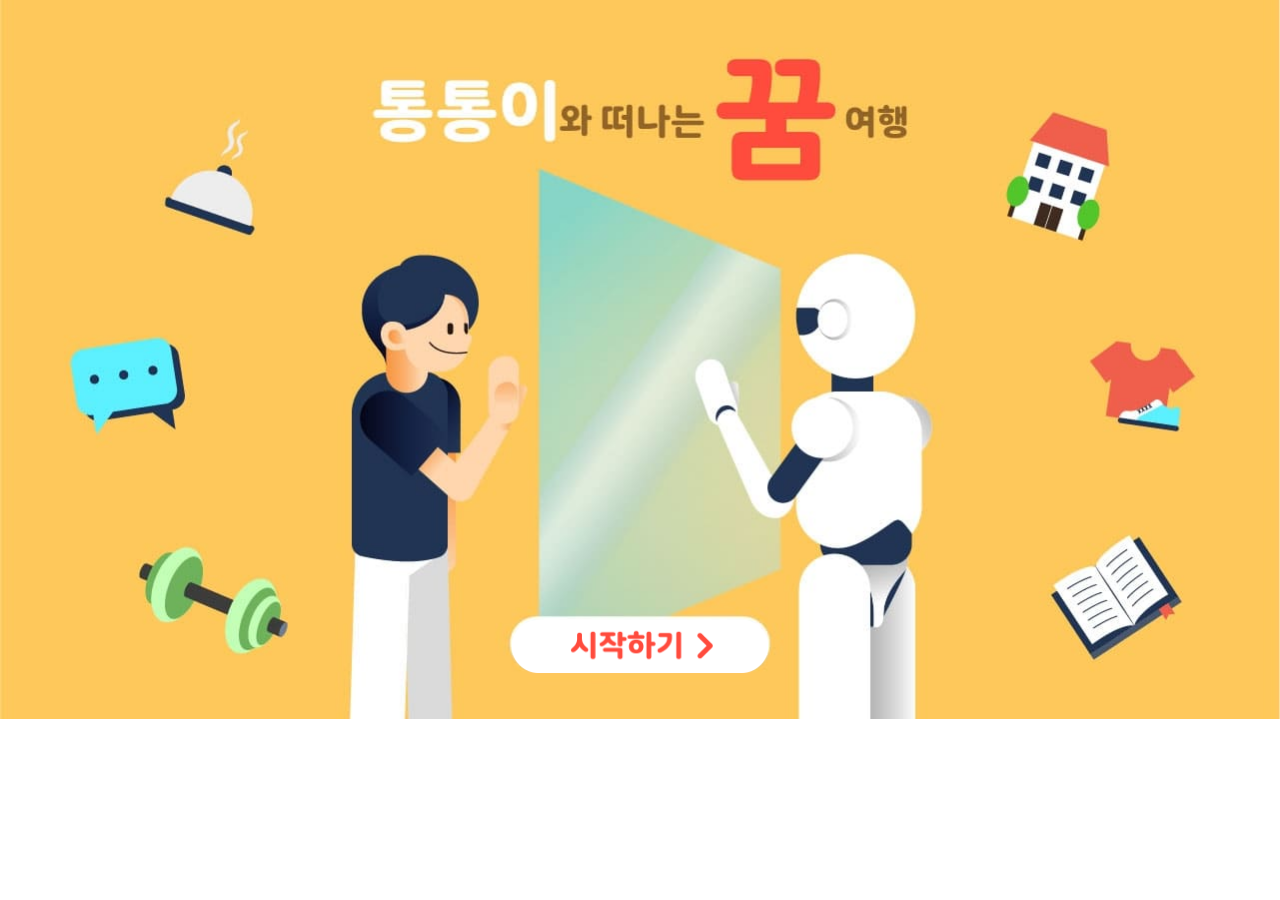
<file: index.html>
<!DOCTYPE html>
<html lang="en">
<head>
    <meta charset="UTF-8">
    <meta http-equiv="X-UA-Compatible" content="IE=edge">
    <meta name="viewport" content="width=device-width, initial-scale=1.0">
    <link rel="stylesheet" href="css/style.css">
    <title>통통이와 떠나는 꿈 여행</title>
</head>
<body>
    <main class="index-main">
        <div class="box-img">
            <img class="bg-img0" src="images/web_1_main.jpg" alt="">
            <a id="next_page" href="home.html"><img class="start-img-btn btneffect0" src="images/btn/web_1_main_btn.jpg" alt=""></a>
        </div>
        <audio id="audio" src="mp3/아이들.mp3" controls autoplay loop muted = "muted" style="display: none;"></audio>  
        <!-- <iframe src="" allow="autoplay" style="display: none;"></iframe>
        <audio id="main_bgm" autoplay loop controls style="display: none;">
        <source src="mp3/아이들.mp3" type="audio/mp3">
        </audio> -->
    </main>
    <script src="js/sound.js"></script>
</body>
</html>
</file>
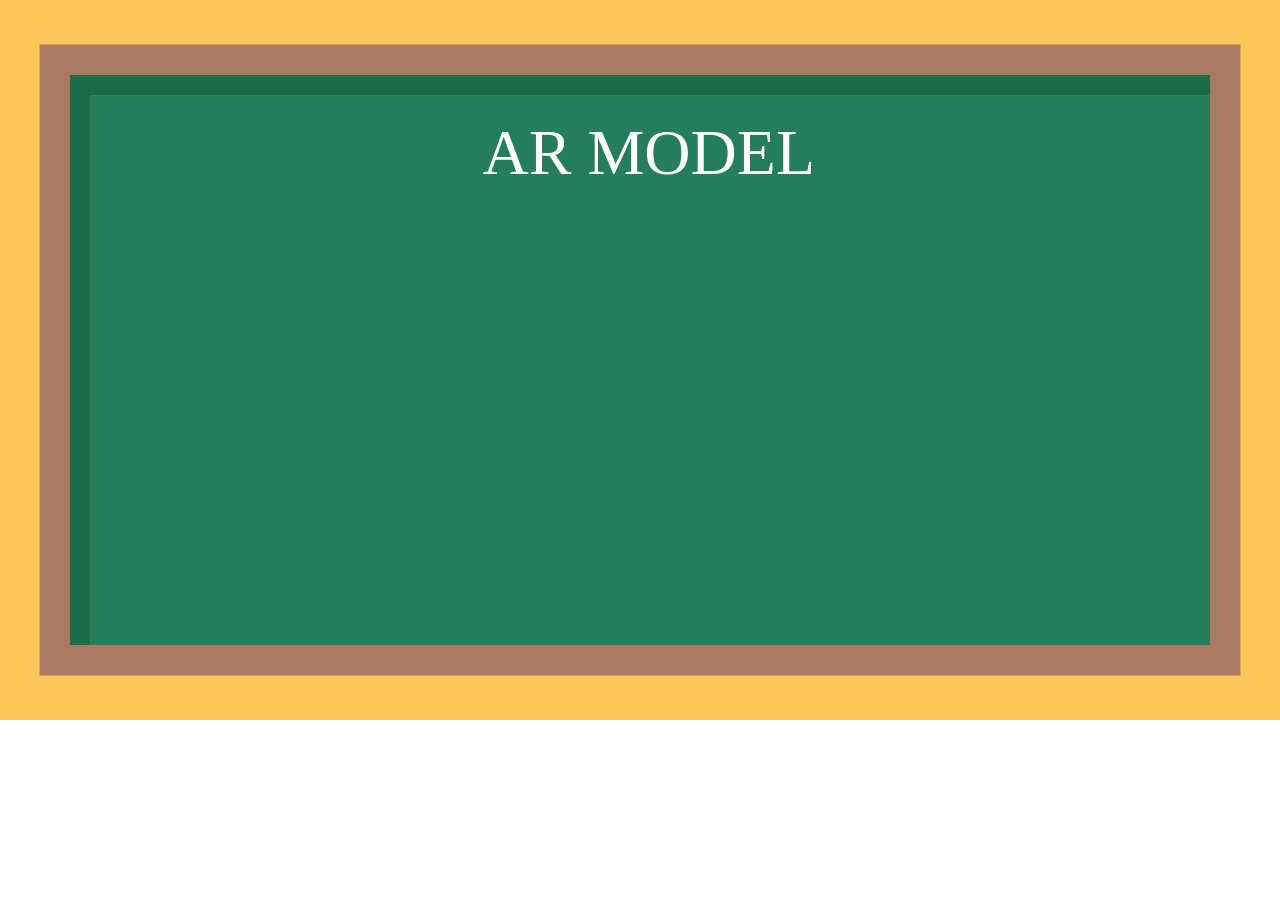
<file: ar_model.html>
<!DOCTYPE html>
<html lang="ko">
<head>
    <meta charset="UTF-8">
    <meta http-equiv="X-UA-Compatible" content="IE=edge">
    <meta name="viewport" content="width=device-width, initial-scale=1.0">
    <link rel="stylesheet" href="css/style.css">
    <title>armodel</title>
</head>
<body onresize="parent.resizeTo(900,565)" onload="parent.resizeTo(900,565)">
    <div class="box-img">
        <img class="bg-img0" src="images/background_2.jpg" alt="">
        <div class="model-pos">
            <canvas class="model-item" id="c"></canvas>
        </div>
        <h3 class="ar-txt">AR MODEL</h3>
    </div>    <script src="https://r105.threejsfundamentals.org/threejs/resources/threejs/r105/three.min.js"></script>
    <script src="https://r105.threejsfundamentals.org/threejs/resources/threejs/r105/js/controls/OrbitControls.js"></script>
    <script src="https://r105.threejsfundamentals.org/threejs/resources/threejs/r105/js/loaders/GLTFLoader.js"></script>
    <script src="https://r105.threejsfundamentals.org/threejs/../3rdparty/dat.gui.min.js"></script>
    <script src="js/job_model.js" type="text/javascript"></script>
</body>
</html>
</file>
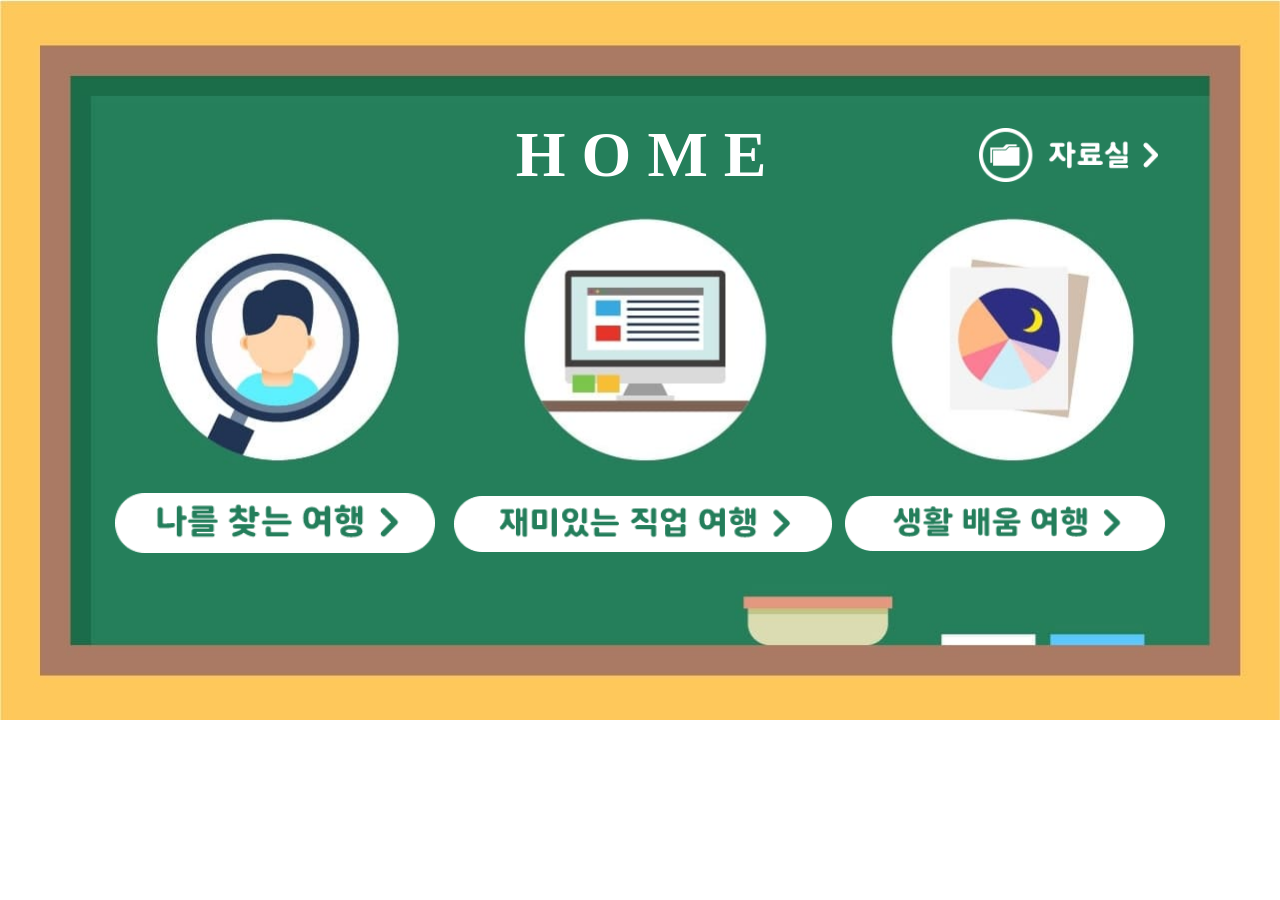
<file: home.html>
<!DOCTYPE html>
<html lang="ko">
<head>
    <meta charset="UTF-8">
    <meta http-equiv="X-UA-Compatible" content="IE=edge">
    <meta name="viewport" content="width=device-width, initial-scale=1.0">
    <link rel="stylesheet" href="css/style.css">
    <title>H O M E</title>
</head>
<body>
    <main>
        <div id="home-main-img" class="box-img">
            <img class="bg-img0" src="images/web_2page.jpg" alt="">
            <a href="trevle0.html"><img class="three-img-btn0 btneffect0" src="images/btn/web_2page_btn0.png" alt=""></a>
            <a href="jobtrevel.html"><img class="three-img-btn1 btneffect0" src="images/btn/web_2page_btn1.png" alt=""></a>
            <a href="lifetrevel.html"><img class="three-img-btn2 btneffect0" src="images/btn/web_2page_btn2.png" alt=""></a>
            <div class="txt-home">
                <h1>H O M E</h1>
            </div>
            <img class="three-img-btn3 btneffect0" src="images/btn/reference_btn/web_2page_ref_btn.png" alt="자료실 이미지" onmouseup="move_ref()">
        </div>
        <div id="home-ref-img" class="box-img">
            <img class="bg-img0" src="images/btn/reference_btn/ref_page2_background.png" alt="">
            
            <div class="ref-item0">
                <a href="https://www.youtube.com/channel/UCdEfcjVkis2ne9LnpWMfsvw" target='_blank'>
                    <img onclick="click_effect_btn_sound()" class="ref-btn-style btneffect0" src="images/btn/reference_btn/button_1.png" alt="">
                </a>
                <a href="https://www.youtube.com/channel/UCdEfcjVkis2ne9LnpWMfsvw" target='_blank'>
                    <img onclick="click_effect_btn_sound()" class="ref-btn-style btneffect0" src="images/btn/reference_btn/button_2.png" alt="">
                </a>
                <a href="pdf/디지털진로BOOK.pdf" download="디지털진로BOOK">
                    <img onclick="click_effect_btn_sound()" class="ref-btn-style btneffect0" src="images/btn/reference_btn/button_3.png" alt="">
                </a>  
            </div>  
            <div class="ref-item0 ref-item1">
                <a href="pdf/꿈여행가이드북.pdf" download="꿈여행가이드북">
                    <img onclick="click_effect_btn_sound()" class="ref-btn-style btneffect0" src="images/btn/reference_btn/button_4.png" alt="">
                </a>
                <a href="pdf/자기이해성장노트.pdf" download="자기이해성장노트">
                    <img onclick="click_effect_btn_sound()" class="ref-btn-style btneffect0" src="images/btn/reference_btn/button_5.png" alt="">
                </a>
                <a href="pdf/생활배움여행자료.pdf" download="생활배움여행자료">
                    <img onclick="click_effect_btn_sound()" class="ref-btn-style btneffect0" src="images/btn/reference_btn/button_6.png" alt="">
                </a>  
            </div>  
            <div class="ref-item0 ref-item2">
                <a href="pdf/직업놀이카드.pdf" download="직업놀이카드">
                    <img onclick="click_effect_btn_sound()" class="ref-btn-style btneffect0" src="images/btn/reference_btn/button_7.png" alt="">
                </a>
                <a href="pdf/진로관련사이트.pdf" download="진로관련사이트">
                    <img onclick="click_effect_btn_sound()" class="ref-btn-style btneffect0" src="images/btn/reference_btn/button_8.png" alt="">
                </a>
                <a id="file0" href="" download="">
                    <img onclick="click_effect_btn_sound()" onmousedown="clickdownload()" class="ref-btn-style btneffect0"
                        src="images/btn/reference_btn/button_9.png" alt="">
                </a>
                <a id="file1" href=""></a>
            </div>  
            <a href="home.html"><img class="ref-home-btn btneffect0" src="images/home.png" alt=""></a>
            <a href="home.html"><img class="ref-back-btn btneffect0" src="images/back.png" alt=""></a>
        </div>
        <audio id="audio" src="mp3/아이들.mp3" controls autoplay loop muted = "muted" style="display: none;"></audio>  
        <audio id="choice_sound" src="mp3/떠나고싶은여행을선택해주세요.mp3" controls autoplay muted = "muted" style="display: none;"></audio>  
        <audio id="btn_effect_music" src=""></audio>
    </main>
    <script src="js/reference.js"></script>
    <script src="js/sound.js"></script>
</body>
</html>
</file>
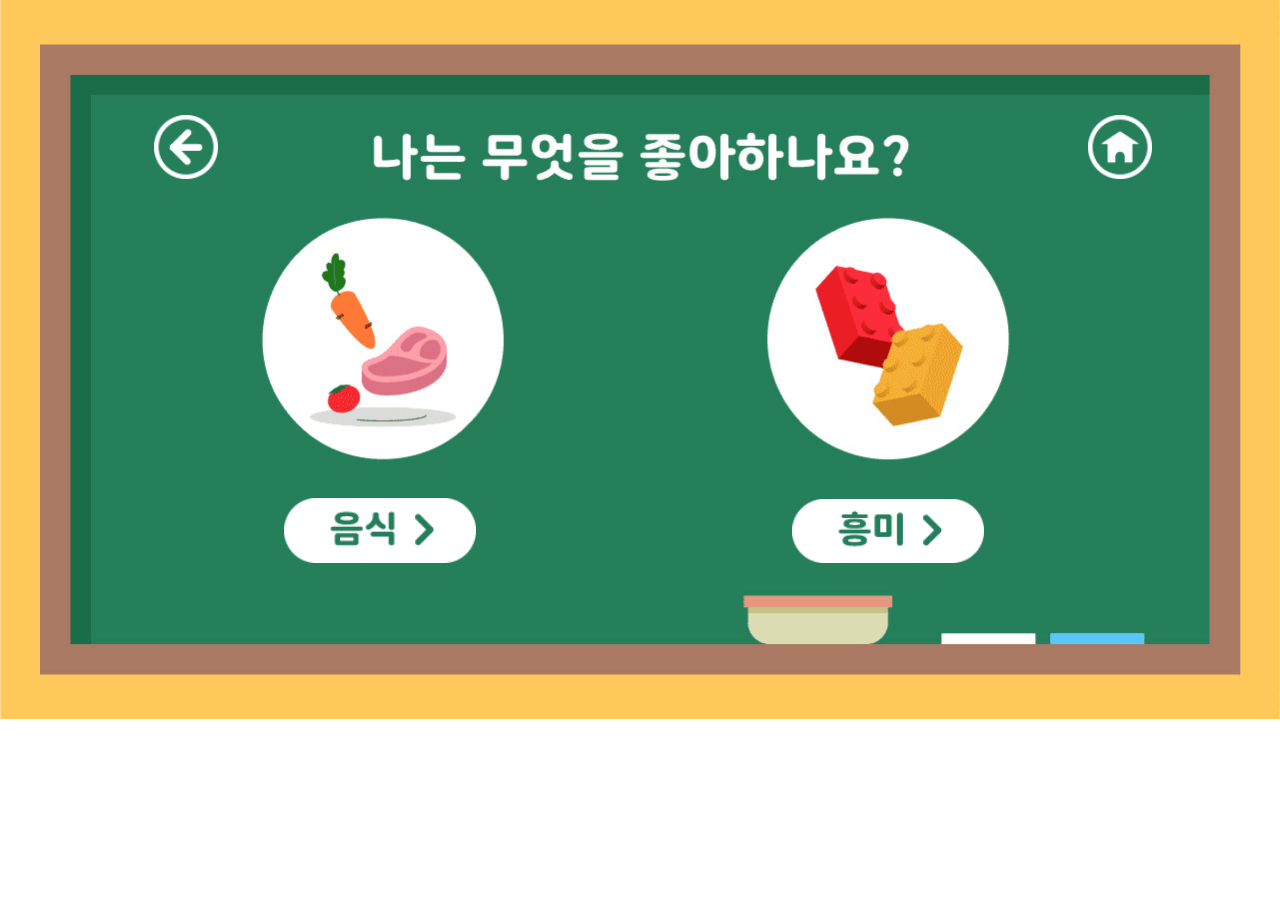
<file: like.html>
<!DOCTYPE html>
<html lang="ko">
<head>
    <meta charset="UTF-8">
    <meta http-equiv="X-UA-Compatible" content="IE=edge">
    <meta name="viewport" content="width=device-width, initial-scale=1.0">
    <link rel="stylesheet" href="css/style.css">
    <title>나는 무엇을 좋아하나요?</title>
</head>
<body>
    <main>
        <div class="box-img">
            <img class="bg-img0" src="images/web_4page.png" alt="">
            <a href="foodcup.html"><img class="like-img-btn0 btneffect0" src="images/btn/web_4page_btn0.png" alt=""></a>
            <a href="interestcup.html"><img class="like-img-btn1 btneffect0" src="images/btn/web_4page_btn1.png" alt=""></a>
            <a href="home.html"><img class="likehome-btn btneffect0" src="images/home.png" alt=""></a>
            <a href="trevle0.html"><img class="likeback-btn btneffect0" src="images/back.png" alt=""></a>
        </div>
        <audio id="audio" src="mp3/높다낮다.mp3" controls autoplay loop muted = "muted" style="display: none;"></audio>  

    </main>
    <script src="js/sound.js"></script>
</body>
</html>
</file>
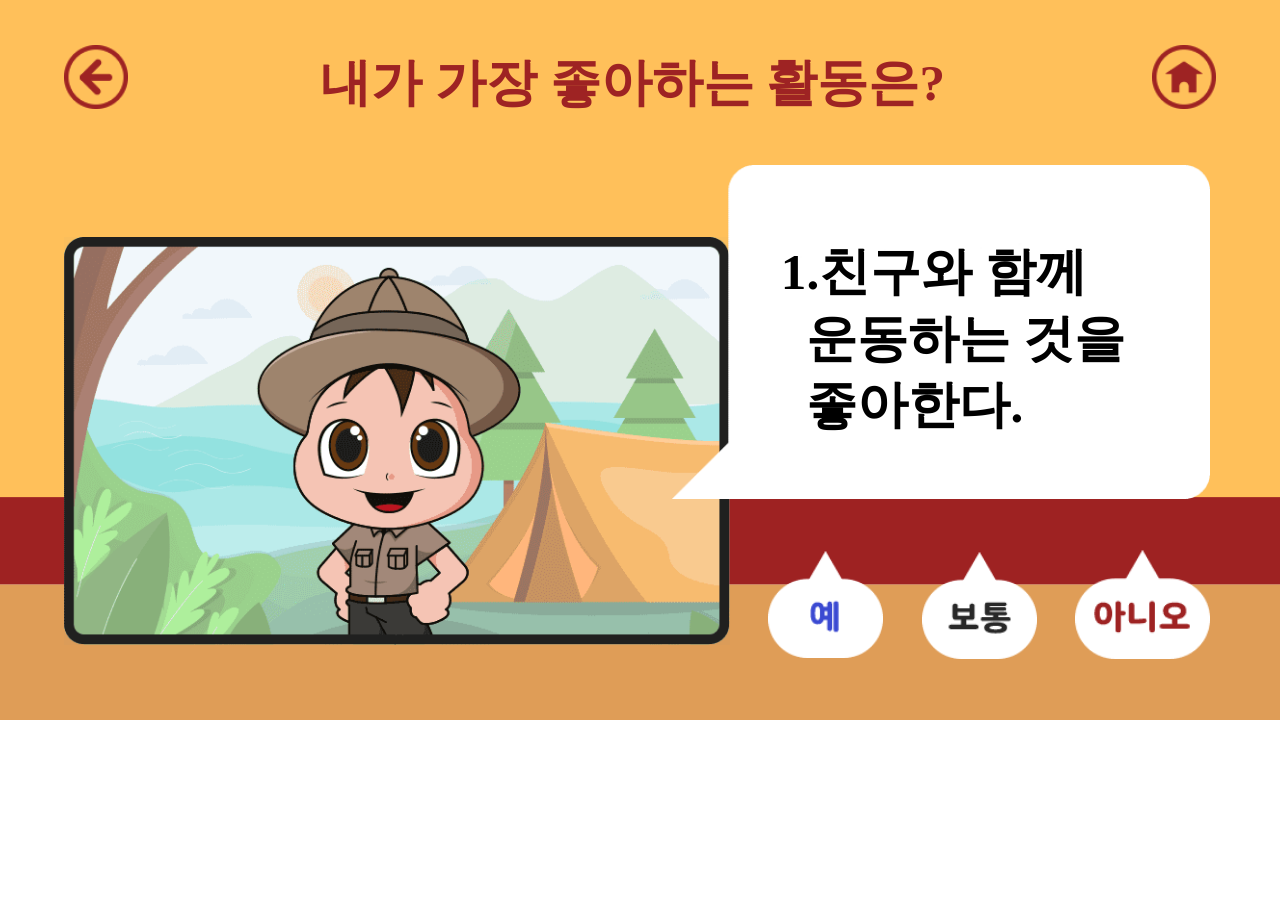
<file: myjob.html>
<!DOCTYPE html>
<html lang="ko">

<head>
    <meta charset="UTF-8">
    <meta http-equiv="X-UA-Compatible" content="IE=edge">
    <meta name="viewport" content="width=device-width, initial-scale=1.0">
    <link rel="stylesheet" href="css/style.css">
    <title>나에게 어울리는 직업을 알아볼까요?</title>
</head>

<body>
    <div id="que-select" class="box-img">
        <img class="bg-img0" src="images/btn/page7_1button/page7_background.png" alt="">
        <img class="screen-img" src="images/btn/page7_1button/screen.png" alt="">
        <img id="que-img" class="select-txt-bg-img" src="images/btn/page7_1button/q_bg.png" alt="">
        <img id="clickchoice-yes" src="images/btn/page7_1button/yes.png" class="yes-select-itme btneffect0" onclick="checklist(0)">
        <img id="clickchoice-maybe" src="images/btn/page7_1button/usually.png" class="maybe-select-itme btneffect0" onclick="checklist(1)">
        <img id="clickchoice-no" src="images/btn/page7_1button/no.png" class="no-select-itme btneffect0" onclick="checklist(2)">
        <a href="home.html"><img class="select-home-btn btneffect0" src="images/btn/page7_1button/home.png" alt=""></a>
        <a href="trevle0.html"><img class="select-back-btn btneffect0" src="images/btn/page7_1button/back.png" alt=""></a>
        <h3 id="str-question" class="que-item0"></h3>
        <h3 class="que-mian-txt">내가 가장 좋아하는 활동은?</h3>
    </div>
    <div id="que-finish" class="box-img">
        <img class="bg-img0" src="images/background_2.jpg" alt="">
        <img class="character-pos" id="character_img" alt="캐릭터 사진">
        <img class="character-name-pos" id="character_name" alt="캐릭터 사진">
        <p id="str-explanation" class="finish-item0"></p>
        <img class="sound-img btneffect0" onclick="play_sound()" src="images/btn/sound_icon.png" alt="사운드아이콘">
        <a href="home.html"><img class="finish-home-btn btneffect0" src="images/home.png" alt=""></a>
        <a href="myjob.html"><img class="finish-back-btn btneffect0" src="images/back.png" alt=""></a>
        <audio id="job_sound" src=""></audio>
        <h2 class="job-finish-title">나에게 어울리는 진로 유형은?</h2>
    </div>
    <audio id="audio" src="mp3/높다낮다.mp3" controls autoplay loop muted = "muted" style="display: none;"></audio>  
    <audio id="effect_sound2" src="mp3/효과음2.mp3" controls autoplay loop muted="muted" style="display: none;"></audio>
    <audio id="btn_effect_music" src=""></audio>
    <script src="js/myjob.js"></script>
    <script src="js/sound.js"></script>

</body>

</html>
</file>
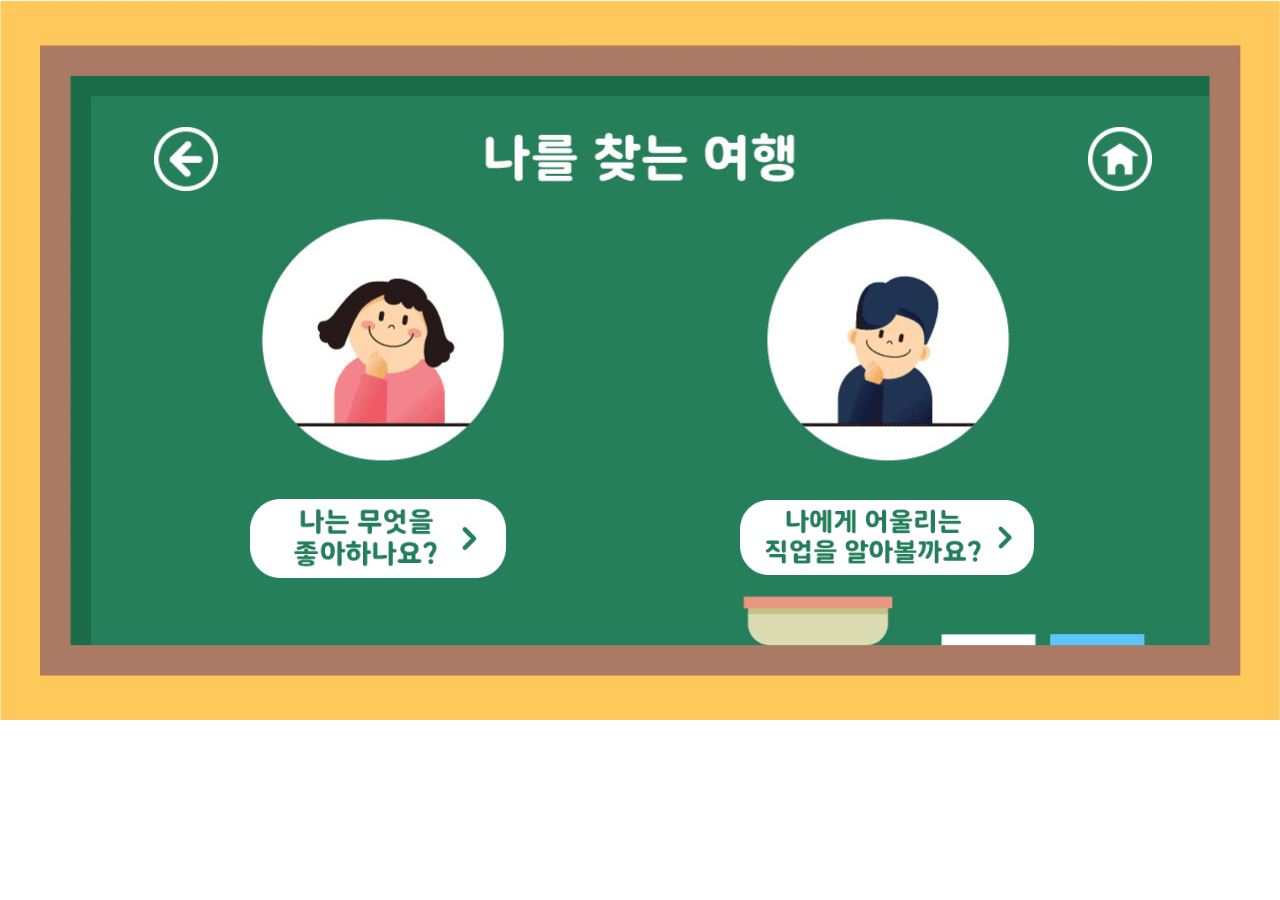
<file: trevle0.html>
<!DOCTYPE html>
<html lang="ko">

<head>
    <meta charset="UTF-8">
    <meta http-equiv="X-UA-Compatible" content="IE=edge">
    <meta name="viewport" content="width=device-width, initial-scale=1.0">
    <link rel="stylesheet" href="css/style.css">
    <title>나를 찾는 여행</title>
</head>

<body>
    <main>
        <div class="box-img">
            <img class="bg-img0" src="images/web_3page.png" alt="">
            <a href="like.html"><img class="two-img-btn0 btneffect0" src="images/btn/web_3page_btn0.png" alt=""></a>
            <a href="myjob.html"><img class="two-img-btn2 btneffect0" src="images/btn/web_3page_btn1.png" alt=""></a>
            <div class="previous">
                <a href="home.html"><img class="home-btn btneffect0" src="images/home.png" alt=""></a>
                <a href="home.html"><img class="back-btn btneffect0" src="images/back.png" alt=""></a>
            </div>
        </div>
        <audio id="audio" src="mp3/높다낮다.mp3" controls autoplay loop muted = "muted" style="display: none;"></audio>  
        <audio id="choice_sound" src="mp3/나를찾는여행.mp3" controls autoplay muted = "muted" style="display: none;"></audio>  

    </main>
    <script src="js/sound.js"></script>
</body>
</html>
</file>
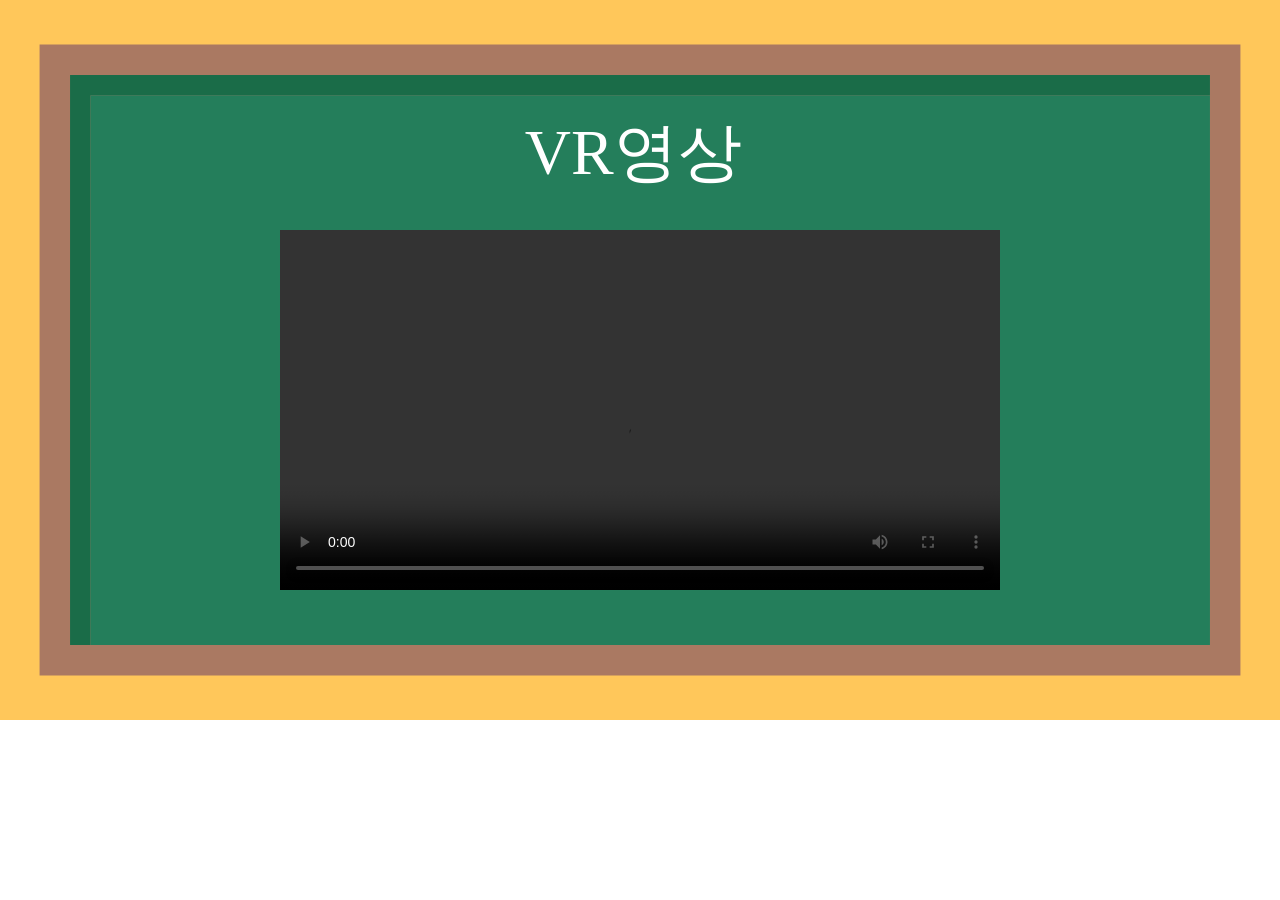
<file: vr_video.html>
<!DOCTYPE html>
<html lang="ko">

<head>
    <meta charset="UTF-8">
    <meta http-equiv="X-UA-Compatible" content="IE=edge">
    <meta name="viewport" content="width=device-width, initial-scale=1.0">
    <link rel="stylesheet" href="css/style.css">
    <title>vrveideo</title>
</head>

<body>
    <div class="box-img">
        <img class="bg-img0" src="images/background_2.jpg" alt="">
        <div class="video-pos">
            <video class="vodeo-size" id="video_append" controls src=""></video>
        </div>
        <h3 class="vr-txt">VR영상</h3>
    </div>
    <script src="js/job_flag_idx.js" type="text/javascript"></script>
</body>
</html>
</file>
<file: css/style.css>
/*#region ResetCode*/
html, body, div, span, applet, object, iframe,
h1, h2, h3, h4, h5, h6, p, blockquote, pre,
a, abbr, acronym, address, big, cite, code,
del, dfn, em, img, ins, kbd, q, s, samp,
small, strike, strong, sub, sup, tt, var,
b, u, i, center,
dl, dt, dd, ol, ul, li,
fieldset, form, label, legend,
table, caption, tbody, tfoot, thead, tr, th, td,
article, aside, canvas, details, embed,
figure, figcaption, footer, header, hgroup,
menu, nav, output, ruby, section, summary,
time, mark, audio, video {
	margin: 0;
	padding: 0;
	border: 0;
	font-size: 100%;
	font: inherit;
	vertical-align: baseline;
}
article, aside, details, figcaption, figure,
footer, header, hgroup, menu, nav, section {
	display: block
}
body {
	line-height: 1
}
body{-ms-overflow-style:none; }
body::-webkit-scrollbar { display:none; }
ol, ul {
	list-style: none
}
blockquote, q {
	quotes: none
}
blockquote:before, blockquote:after,
q:before, q:after {
	content: '';
	content: none
}
table {
	border-collapse: collapse;
	border-spacing: 0;
}
/*#endregion ResetCode*/
/*#region BackGround_img*/
.index-main,
.box-img,
.bg-img0,
.bg-img1{
    width: 100%;
    position: relative;
}
.cup-img0,
.cup-img1,
.cup-last-img{
    display: block;
    width: 20%;
    height: auto;
    margin-top: -36.5%;
    margin-left: 21.5%;
    cursor: pointer;
}
.cup-img1{
    margin-top: -24.8%;
    margin-left: 60.5%;
}
.cup-last-img{
    margin-top: -33%;
    margin-left: 54%;
}
.medal-img{
    position: absolute;
    display: block;
    width: 20%;
    height: auto;
    margin-top:2%;
    margin-left: 17%;
}
.particle-l,
.particle-2{
    position: absolute;
    display: block;
    width: 28%;
    height: auto;
    margin-top: -5%;
    margin-left: 35%;

}
.particle-2{
    margin-left:64%;
}
/*#endregion BackGround_img*/
/*#region btnPos*/
/* 버튼 효과 */
.btneffect0{
    -webkit-transform:scale(1);
    -moz-transform:scale(1);
    -ms-transform:scale(1);
    -o-transform:scale(1);
    transform:scale(1);
    transition: all .5s;
    -webkit-transition:.5s;
    -moz-transition:.5s;
    -ms-transition:.5s;
    -o-transition:.5s;
}
.btneffect0{
    overflow: hidden;
}
.btneffect0:active{
    -webkit-transform:scale(1.5);
    -moz-transform:scale(1.5);
    -ms-transform:scale(1.5);
    -o-transform:scale(1.5);
    transform:scale(1.5) rotate(.001deg);
}
.start-img-btn{
    display: block;
    width: 20%;
    height: auto;
    margin-top: -8%;
    margin-left: 40%;
}
.three-img-btn0,
.three-img-btn1,
.three-img-btn2,
.three-img-btn3{
    position: absolute;
    display: block;
    width: 25%;
    height: auto;
    margin-top: -18%;
    margin-left: 9%;
}
.three-img-btn1{
    width: 29.5%;
    margin-top: -17.8%;
    margin-left: 35.5%;
}
.three-img-btn2{
    margin-top: -17.8%;
    margin-left: 66%;
}
.three-img-btn3{
    cursor: pointer;
    width: 14%;
    margin-top: -46.5%;
    margin-left: 76.5%;
}
.two-img-btn0,
.two-img-btn1,
.two-img-btn2{
    position: relative;
    display: block;
    width: 20%;
    height: auto;
    margin-top: -17.5%;
    margin-left: 19.5%;
}
.two-img-btn1{
    margin-top: -5.7%;
    margin-left: 58.5%;
}
.two-img-btn2{
    width: 23%;
    margin-top: -6.1%;
    margin-left: 57.8%;
}
.like-img-btn0,
.like-img-btn1{
    position: relative;
    display: block;
    width: 15%;
    height: auto;
    margin-top: -17.5%;
    margin-left: 22.2%;
}
.like-img-btn1{
    margin-top: -5%;
    margin-left: 61.9%;
}
.home-btn,
.back-btn,
.likehome-btn,
.likeback-btn,
.worldCuphome-btn0,
.worldCupback-btn0,
.worldCuphome-btn1,
.worldCupback-btn2{
    position: relative;
    display: block;
    width: 5%;
    height: auto;
    margin-top: -35%;
    margin-left: 85%;
}
.likehome-btn{
    margin-top: -35%;
}
.worldCuphome-btn0{
    margin-top: -33%;
}
.worldCuphome-btn1{
    z-index: 1;
    margin-top: -35%;
}
.worldCupback-btn2{
    margin-top: -5%;
    margin-left: 12%;

}
.back-btn,
.likeback-btn,
.worldCupback-btn0{
    margin-top: -5%;
    margin-left: 12%;
}
.job-btn-home,
.job-btn-back{
    display: block;
    width: 5%;
    height: auto;
    margin-top: -40%;
    margin-left: 85%;
}
.job-btn-back{
    margin-top: -5%;
    margin-left: 10%;
}
.ref-home-btn,
.ref-back-btn{
    display: block;
    width: 5%;
    height: auto;
    margin-top: -33%;
    margin-left: 85%;
}
.ref-back-btn{
    margin-top: -5%;
    margin-left: 10%;
}
.ref-btn-style{
    width: 90%;
}
.finish-home-btn,
.finish-back-btn{
    display: block;
    width: 5%;
    height: auto;
    margin-top: -38%;
    margin-left: 86%;
}
.finish-back-btn{
    margin-top: -5%;
    margin-left: 10%;
}
.select-home-btn,
.select-back-btn{
    position: relative;
    display: block;
    width: 5%;
    height: auto;
    margin-top: -48%;
    margin-left: 90%;
}
.select-back-btn{
    margin-top: -5%;
    margin-left: 5%;
}
.lifehome-btn,
.lifeback-btn{
    position: relative;
    display: block;
    width: 5%;
    height: auto;
    margin-top: -3.5%;
    margin-left: 85%;
}
.lifeback-btn{
    margin-top: -5%;
    margin-left: 10%;
}
/* jobtrevel btn-pos */
.item0{
    position: relative;
    display: grid;
    grid-template-columns: 20% 20% 20% 20%;
    margin-left: 20%;
    margin-top: -47%;
}
.item1{
    margin-top: 1%;
}
.item2{
    margin-top: 1%;
}
.btn-item{
    width: 77%;
    cursor: pointer;
}
.life-container{
    position: relative;
    display: grid;
    grid-template-columns: 17% 17% 17% 17% 17%; 
    margin-left: 17%;
    margin-top: -35%;
}
.life-btn{
    width: 70%;
}
/* reference btn grid */
.ref-item0{
    position: relative;
    display: grid;
    grid-template-columns: 32% 32% 32%;
    margin-left: 8%;
    margin-top: -35%;
}
.ref-item1{
    margin-top: 5%;
}
.ref-item2{
    margin-top: 5%;
}
.screen-img,
.select-txt-bg-img{
    display: block;
    position: relative;
    width: 52%;
    margin-top: -38%;
    margin-left: 5%;
}
.select-txt-bg-img{
    width: 42%;
    margin-top: -37.5%;
    margin-left: 52.5%;
}
.yes-select-itme,
.maybe-select-itme,
.no-select-itme{
    display: block;
    position: relative;
    width: 9%;
    height: auto;
    margin-top: 4%;
    margin-left: 60%;
}
.maybe-select-itme{
    margin-top: -8.3%;
    margin-left: 72%;
}
.no-select-itme{
    width: 10.5%;
    margin-top: -8.5%;
    margin-left: 84%;
}
.sound-img{
    display: block;
    position: relative;
    width: 5%;
    height: auto;
    margin-top: 20%;
    margin-left: 85%;
}
/*#endregion btnPos*/
/*#region textPos*/
.txt-home{
    color: white;
    position: absolute;
    font-family: 'TmoneyRoundWindExtraBold';
    src: url('https://cdn.jsdelivr.net/gh/projectnoonnu/noonfonts_20-07@1.0/TmoneyRoundWindExtraBold.woff') format('woff');
    font-weight: bold;
    font-style:unset;
    font-size: 5vw;
    top: 17%;
    left: 40.3%;
}
.que-item0{
    font-size: 4vw;
    line-height: 1.3;
    font-weight:bolder;   
    font-family:unset;
    position: absolute;
    top: 180%;
    left: 61%;
}
.que-mian-txt{
    display: block;
    position: absolute;
    font-weight:bolder;   
    font-family:unset;
    font-size: 4vw;
    margin-top: -4%;
    margin-left: 25%;
    color: #9e2323;
}
.character-pos,
.character-name-pos{
    position: relative;
    display: block;
    width: 19%;
    height: auto;
    margin-top: -42.5%;
    margin-left: 65%;
}
.character-name-pos{
    width: 50%;
    margin-top: -30%;
    margin-left: 11%;
}
.finish-item0,
.job-finish-title{
    display: block;
    position: absolute;
    font-weight: bold;    
    font-size: 2vw;
    font-weight:lighter;    
    color: white;
    margin-top: 4.5%;
    margin-left: 11%;
}
/* .related-job{
    font-size: 1.7vw;
    color: white;
    margin-top: -15%;
    margin-left: 10%;
} */
.job-finish-title{
    font-size: 3.5vw;
    font-weight: bold;
    color: white;
    margin-top: -4.5%;
    margin-left: 26.5%;
}
.txt-life-trevel{
    color: white;
    position: relative;
    font-weight: bold;
    margin-top: -46%;
    margin-left: 38.2%;
}
.txt-life-trevel > img{
    width: 37%;
}
/*#endregion textPos*/
/* #region page9img*/
.job-page-num,
.job-page-title,
.job-page-present,
.job-page-icon,
.job-page-icontxt,
.job-page-vr-btn,
.job-page-q1,
.job-page-ar-btn,
.job-page-q1-img,
.job-page-q1-txt{
    position: absolute;
    display: block;
    height: auto;
    width: 3%;
    margin-top: -54.3%;
    margin-left: 3%;
}
.job-page-title{
    width: 19%;
    margin-top: -52.2%;
    margin-left: 17%;
}
.job-page-vr-btn{
    width: 5%;
    margin-top: -52%;
    margin-left: 37.9%;
}
.job-page-present{
    width: 4.3%;
    margin-top: -55.1%;
    margin-left: 9.1%;
}
.job-page-icon{
    width: 12%;
    margin-top: -43%;
    margin-left: 3%;
}
.job-page-icontxt{
    width: 23%;
    margin-top: -40%;
    margin-left: 17%;
}
.job-page-q1{
    width: 19%;
    margin-top: -29%;
    margin-left: 3%;
}
.job-page-ar-btn{
    width: 5.5%;
    margin-top: -29.2%;
    margin-left: 24%;
}
.job-page-q1-img{
    width: 16%;
    margin-top: -24%;
    margin-left: 3%;
}
.job-page-q1-txt{
    width: 28%;
    margin-top: -24%;
    margin-left: 20%;
}
.page9-back-btn,
.page9-home-btn,
.page9-chatbot-btn,
.job-page-q2,
.job-page-q2-txt,
.job-page-q2-img,
.job-page-q2-img-sub,
.job-page-q3,
.job-page-q3-img,
.job-page-q3-txt{
    position: absolute;
    display: block;
    height: auto;
    width: 4.5%;
    margin-top: -53%;
    margin-left: 73.3%;
}
.page9-home-btn{
    margin-left: 82%;
}
.page9-chatbot-btn{
    margin-top: -53.5%;
    margin-left: 90.5%;
}
.job-page-q2{
    width: 23%;
    margin-top: -48%;
    margin-left: 53%;
}
.job-page-q2-txt{
    width: 45%;
    margin-top: -42%;
    margin-left: 53%;
}
.job-page-q2-img{
    width: 19%;
    margin-top: -28%;
    margin-left: 53%;
}
.job-page-q2-img-sub{
    width: 19%;
    margin-top: -28%;
    margin-left: 72.8%;
}
.job-page-q3{
    width: 27%;
    margin-top: -15%;
    margin-left: 53%;
}
.job-page-q3-img{
    width: 9%;
    margin-top: -16%;
    margin-left: 86%;
}
.job-page-q3-txt{
    width: 45%;
    margin-top: -10%;
    margin-left: 53%;
}
.video-pos,
.vodeo-size,
.vr-txt,
.model-pos,
.ar-txt{
    position: absolute;
    display: block;
    height: auto;
    width: 75%;
    height: auto;
    margin-top: -22%;
    margin-left: 12.5%;
}
.vr-txt{
    color: #fff;
    font-size: 5vw;
    margin-top: -47%;
    margin-left: 41%;
}
.ar-txt{
    color: #fff;
    font-size: 5vw;
    margin-top: -47%;
    margin-left: 37.7%;
}
.model-item{
    position: absolute;
    display: block;
    height: auto;
    width: 80%;
    margin-top: -22%;
    margin-left: 10%;
}
/* #endregion page9img*/
/* #region chatbot */
.chat-top,
.chat-box0,
.chat-que0,
.chat-que1,
.chat-que2,
.chat-que3,
.chat-que4,
.select-chat0{
    position: absolute;
    display: block;
    height: auto;
    width: 80%;
    margin-top: 3%;
    margin-left: 9.7%;
}
.chat-box0{
    width: 75%;
    margin-top: 30%;
    margin-left: 12%;
}
.chat-que0,
.chat-que1,
.chat-que2,
.chat-que3,
.chat-que4,
.select-chat0{
    width: 70%;
    margin-left: 14.2%;
    margin-top: 47%;
}
.chat-que1{
    margin-top: 57%;
}
.chat-que2{
    margin-top: 67%;
}
.chat-que3{
    margin-top: 77%;
}
.chat-que4{
    margin-top: 87%;
}
.select-chat0{
    width: 65%;
    margin-left: 45%;
    margin-top: 121%;
}
.select-chat1,
.exp0,
.chat_q1,
.url_pos0,
.url_pos1,
.url_pos2,
.url_pos3,
.url_pos4{
    position: absolute;
    display: block;
    height: auto;
    width: 70%;
    margin-left: 30%;
    margin-top: 1%;
}
.select-chat1{
    width: 65%;
}
.exp0,
.chat_q1,
.url_pos0,
.url_pos1,
.url_pos2,
.url_pos3,
.url_pos4{
    margin-left: 13%;
    margin-top: 19%;
}
.chat_q1{
    margin-top: 60%;
}
.url_pos0,
.url_pos1,
.url_pos2,
.url_pos3,
.url_pos4{
    width: 61%;
    margin-left: 17.5%;
    margin-top: 30%;
}
.url_pos1{
    margin-top: 39%;
}
.url_pos2{
    margin-top: 53%;
}
.url_pos3{
    margin-top: 62%;
}
.url_pos4{
    margin-top: 71%;
}
.chat_yes_select,
.chat_no_select,
.chat_select_img,
.chat_close,
.chat_open{
    position: absolute;
    display: block;
    height: auto;
    width: 28%;
    margin-left: 18%;
    margin-top: 73%;
}
.chat_no_select{
    margin-left: 48%;
}
.chat_select_img{
    width: 35%;
    margin-left: 55%;
    margin-top: 92%;
}
.chat_close{
    width: 70%;
    margin-left: 13%;
    margin-top: 108%;
}
.chat_open{
    width: 35%;
    margin-top: 108%;
    margin-left: 50%;
}
/* #endregion chatbot */
/* #region life*/
.life-container0{
    position: relative;
    display: grid;
    grid-template-columns: 29% 29% 29%;
    margin-left: 21.5%;
    margin-top: 3%;
}
.life-img-item{
    width: 50%;
    cursor: pointer;
}
.life-container1{
    position: relative;
    display: grid;
    grid-template-columns: 32% 32%;
    margin-left: 33.5%;
    margin-top: 5%;
}
.life-img-item0{
    width: 55%;
    cursor: pointer;
}
/* checklist */
.checklist-title{
    position: absolute;
    display: block;
    height: auto;
    width: 50%;
    margin-top: -83%;
    margin-left: 26%;
}
.checklist-title0{
    position: absolute;
    display: block;
    height: auto;
    width: 50%;
    margin-top: -47%;
    margin-left: 26%;
}
.checklist-bg{
    position: absolute;
    display: block;
    height: auto;
    width: 77%;
    margin-top: -73%;
    margin-left: 12%;
}
.ruleshome-btn,
.rulesback-btn{
    position: absolute;
    display: block;
    height: auto;
    width: 6%;
    margin-top: -84%;
    margin-left: 83%;
}
.rulesback-btn{
    margin-left: 11%;
}
.ruleshome-btn0,
.rulesback-btn0{
    position: absolute;
    display: block;
    height: auto;
    width: 6%;
    margin-top: -48%;
    margin-left: 83%;
}
.rulesback-btn0{
    margin-left: 11%;
}
/* checklist checkbox */
.check-bg0,
.check-bg1,
.check-bg2,
.check-bg3,
.check-bg4,
.check-bg5,
.check-bg6,
.check-bg7,
.check-bg8,
.check-bg9{
    position: relative;
    display: grid;
    grid-template-columns: 36% 36%;
    margin-top: -67.3%;
    margin-left: 71.5%;
}
.checkbox{
    width: 25%;
}
.check-bg1{
    margin-top: 2.5%;
}
.check-bg2{
    margin-top: 2.5%;
}
.check-bg3{
    margin-top: 2.2%;
}
.check-bg4{
    margin-top: 2.2%;
}
.check-bg5{
    margin-top: 2.2%;
}
.check-bg6{
    margin-top: 2.2%;
}
.check-bg7{
    margin-top: 2.4%;
}
.check-bg8{
    margin-top: 2.6%;
}
.check-bg9{
    margin-top: 2.2%;
}
.complate_str{
    position: absolute;
    display: block;
    height: auto;
    width: 81%;
    margin-top: 5%;
    margin-left: 10.5%;
}
.checklist_com_txt0,
.checklist_com_txt1,
.checklist_com_txt2{
    position: absolute;
    display: block;
    height: auto;
    width: 40%;
    margin-top: -38%;
    margin-left: 12%;
}
.checklist_com_txt1{
    width: 32%;
    margin-top: -42%;
    margin-left: 55%;
}
.checklist_com_txt2{
    width: 23%;

    margin-top: -42%;
    margin-left: 62%;
}
/* #endregion */
.webcam-home-btn,
.webcam-back-btn,
.webcam-main-txt{
    position: absolute;
    display: block;
    height: auto;
    width: 5%;
    margin-top: -47%;
    margin-left: 11%;
}
.webcam-home-btn{
    margin-left: 85%;
}
.webcam-main-txt{
    color: #fff;
    font-family: 'TmoneyRoundWindExtraBold';
    src: url('https://cdn.jsdelivr.net/gh/projectnoonnu/noonfonts_20-07@1.0/TmoneyRoundWindExtraBold.woff') format('woff');
    font-weight: bold;
    font-style:unset;
    width: 70%;
    margin-left: 23%;
    margin-top: -46%;
    font-size: 4vw;
}
#webcam-container{
    position: absolute;
    width: 1%;
    margin-top: -27%;
    margin-left: 7.5%;
    transform: translate(-25% , -25%);
}
#webcam-container canvas{
    width: 3700%;
    height: auto;
}

#canvas_runge{
    position: absolute;
    width: 35%;
    margin-top: -27%;
    margin-left: 20%;
    transform: translate(-25% , -25%);
}

#label-container{
    position: absolute;
    color: #fff;
    font-family: 'TmoneyRoundWindExtraBold';
    src: url('https://cdn.jsdelivr.net/gh/projectnoonnu/noonfonts_20-07@1.0/TmoneyRoundWindExtraBold.woff') format('woff');
    font-weight: bold;
    font-style:unset;
    font-size: 3.7vw;
    margin-top: -38%;
    margin-left: 55%;
}
#label-img{
    position: absolute;
    display: block;
    height: auto;
    width: 31%;
    margin-top: -37%;
    margin-left: 57%;
}
#lunge-count{
    position: absolute;
    display: block;
    height: auto;
    color: #fff;
    font-size: 17vw;
    width: 100%;
    margin-top: -33%;
    margin-left: 63%;
}
.job-trevel-icon{
    position: absolute;
    display: block;
    height: auto;
    width: 3.5%;
    margin-top: -52%;
    margin-left: 45%;
    cursor: pointer;

}
</file>
